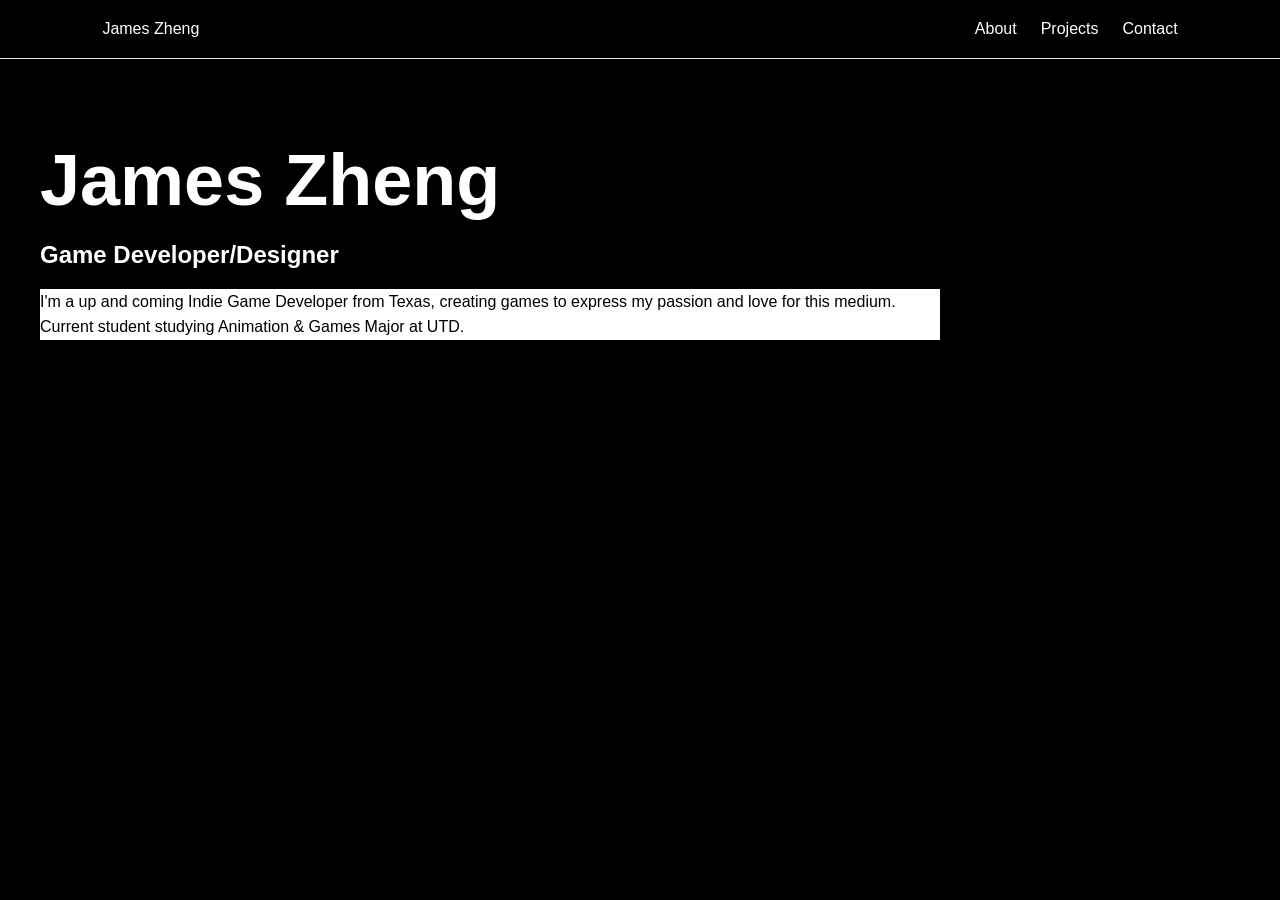
<file: index.html>
<!DOCTYPE html>
<html lang="en">
<head>
	<meta charset="UTF-8">
	<meta name="viewport" content="width=device-width, initial-scale=1.0">
	<title>About - James Zheng</title>
	<link rel="stylesheet" href="style.css">
</head>
<body>
	<header>
		<style>
         body {
            background-image: url(''); 
            background-repeat: no-repeat; 
            background-position: right; 
            background-size: 3000x; 
            background-attachment: fixed; 
            min-height: 100vh; 
            margin: 0;
        }
    	</style>
		<a>James Zheng</a>
		<nav aria-label="Main navigation">
			<a href="index.html">About</a>
            <a href="Portfolio.html">Projects</a>
			<a href="Contact.html">Contact</a>
		</nav>
	</header>
	<main>
		<h1>James Zheng</h1>
        <h2>Game Developer/Designer</h2>
        <p>I'm a up and coming Indie Game Developer from Texas, creating games to express my passion and love for this medium. Current student studying Animation & Games Major at UTD.</p>
	</main>
</body>
</html>
</file>
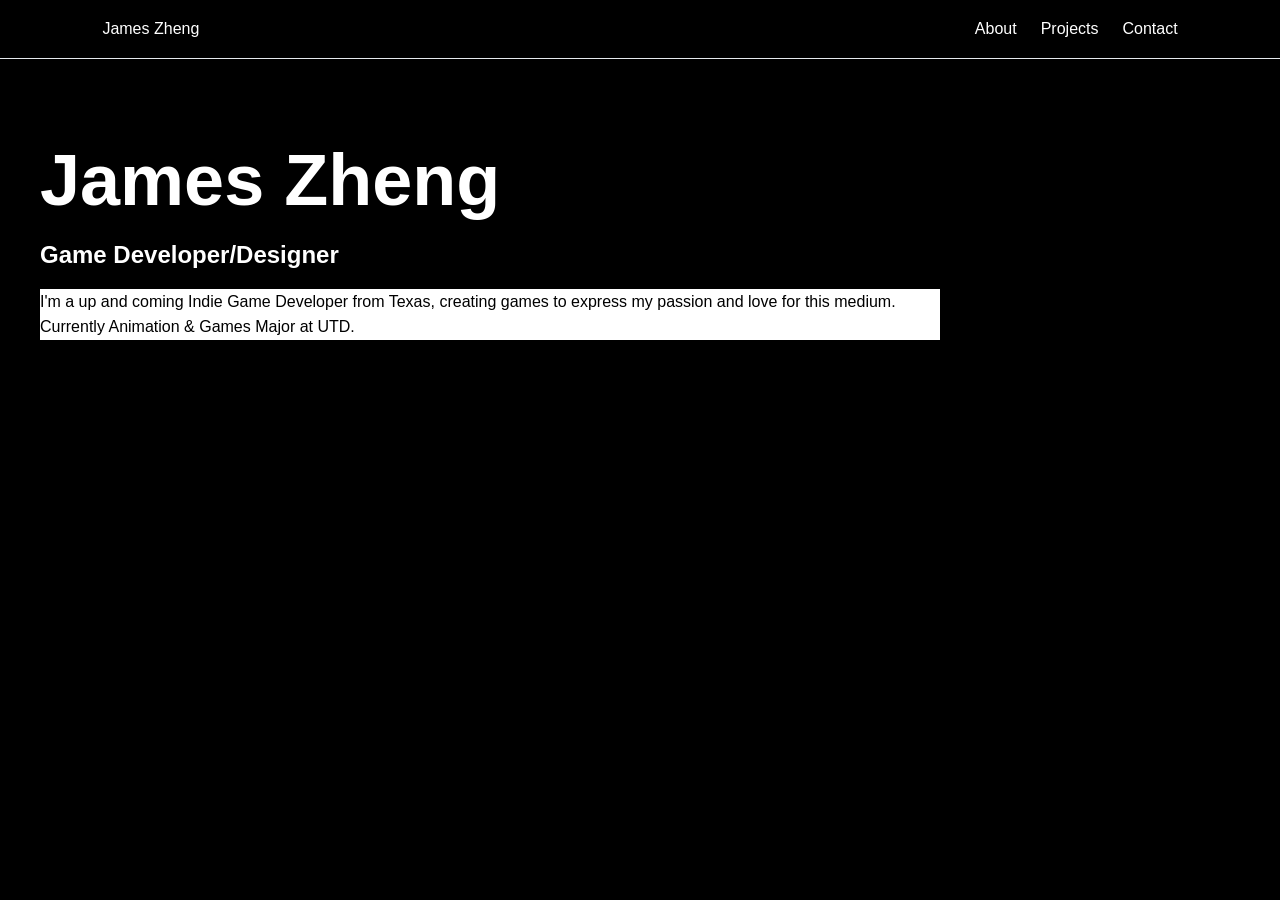
<file: About.html>
<!DOCTYPE html>
<html lang="en">
<head>
	<meta charset="UTF-8">
	<meta name="viewport" content="width=device-width, initial-scale=1.0">
	<title>About - James Zheng</title>
	<link rel="stylesheet" href="style.css">
</head>
<body>
	<header>
		<style>
         body {
            background-image: url(''); 
            background-repeat: no-repeat; 
            background-position: right; 
            background-size: 3000x; 
            background-attachment: fixed; 
            min-height: 100vh; 
            margin: 0;
        }
    	</style>
		<a>James Zheng</a>
		<nav aria-label="Main navigation">
			<a href="About.html">About</a>
            <a href="Portfolio.html">Projects</a>
			<a href="Contact.html">Contact</a>
		</nav>
	</header>
	<main>
		<h1>James Zheng</h1>
        <h2>Game Developer/Designer</h2>
        <p>I'm a up and coming Indie Game Developer from Texas, creating games to express my passion and love for this medium. Currently Animation & Games Major at UTD.</p>
	</main>
</body>
</html>
</file>
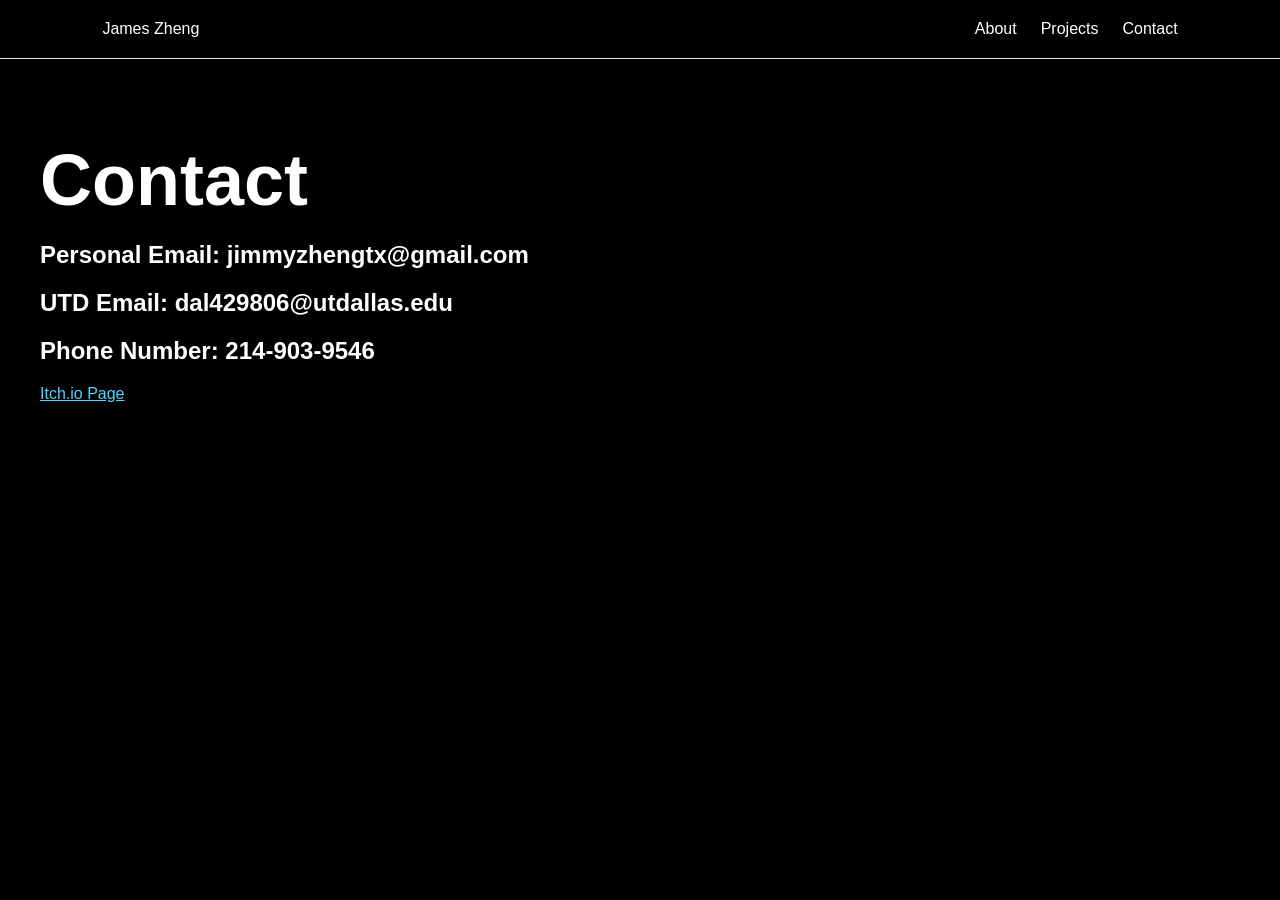
<file: Contact.html>
<!DOCTYPE html>
<html lang="en">
<head>
	<meta charset="UTF-8">
	<meta name="viewport" content="width=device-width, initial-scale=1.0">
	<title>Contact - James Zheng</title>
	<link rel="stylesheet" href="style.css">
</head>
<body>
	<header>
		<a >James Zheng</a>
		<nav aria-label="Main navigation">
			<a href="index.html">About</a>
            <a href="Portfolio.html">Projects</a>
			<a href="Contact.html">Contact</a>
		</nav>
	</header>
	<main>
		<h1>Contact</h1>
		<h2>Personal Email: jimmyzhengtx@gmail.com</h2>
		<h2>UTD Email: dal429806@utdallas.edu</h2>
		<h2>Phone Number: 214-903-9546</h2>
		<a href="https://puffinglaze.itch.io/tramonto-demo">Itch.io Page</a>
	</main>
</body>
</html>
</file>
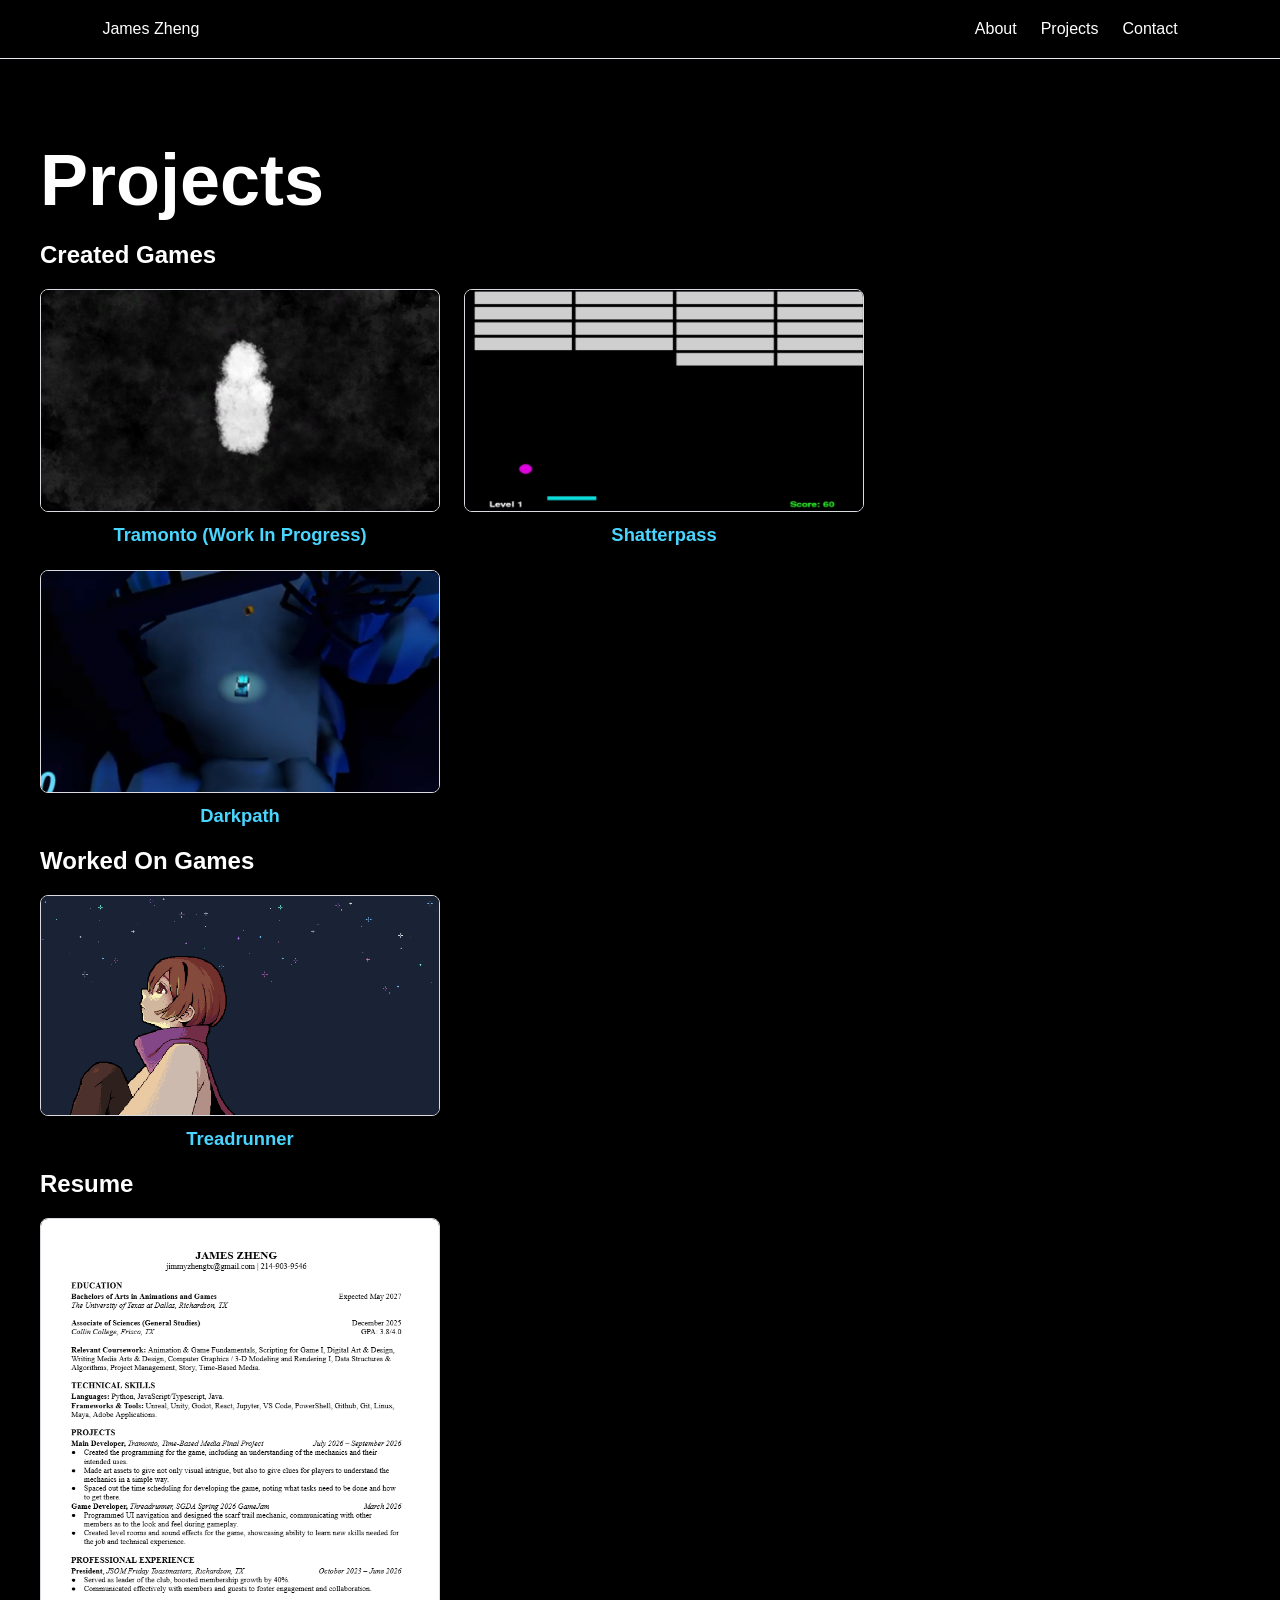
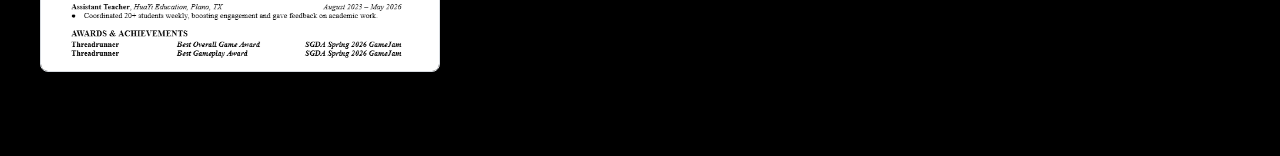
<file: Portfolio.html>
<!DOCTYPE html>
<html lang="en">
<head>
	<meta charset="UTF-8">
	<meta name="viewport" content="width=device-width, initial-scale=1.0">
	<title>Projects - James Zheng</title>
	<link rel="stylesheet" href="style.css">
</head>
<body>
	<header>
	    <a>James Zheng</a>
		<nav aria-label="Main navigation">
			<a href="index.html">About</a>
            <a href="Portfolio.html">Projects</a>
			<a href="Contact.html">Contact</a>
        </nav>
	</header>
	<main>
		<h1>Projects</h1>
		<h2>Created Games</h2>
		<div class="game-grid">
			<a class="game-card" href="Game1-Tramonto.html" aria-label="Open Tramonto game page">
				<img src="Images/Game/Game1-Tramonto.jpg" alt="Tramonto game preview">
				<span>Tramonto (Work In Progress)</span>
			</a>
			<a class="game-card" href="Game2-Shatterpass.html" aria-label="Open Shatterpass game page">
				<img src="Images/Game/Game2-Shatterpass.jpg" alt="Shatterpass preview">
				<span>Shatterpass</span>
			</a>
			<a class="game-card" href="Game3-Darkpath.html" aria-label="Open Darkpath game page">
				<img src="Images/Game/Game3-Darkpath.jpg" alt="Darkpath game preview">
				<span>Darkpath</span>
			</a>
		</div>
		<h2>Worked On Games</h2>
		<a class="game-card" href="WorkedOnGames1-Threadrunner.html" aria-label="Open Threadrunner game page">
				<img src="Images/Game/Threadrunner-1.png" alt="Threadrunner game preview">
				<span>Treadrunner</span>
		</a>
		<h2>Resume</h2>
		<a class="game-card" href="Resume.html" aria-label="Open Threadrunner game page">
				<img src="Images/Resume.png" alt="Threadrunner game preview">
		</a>
	</main>
</body>
</html>
</file>
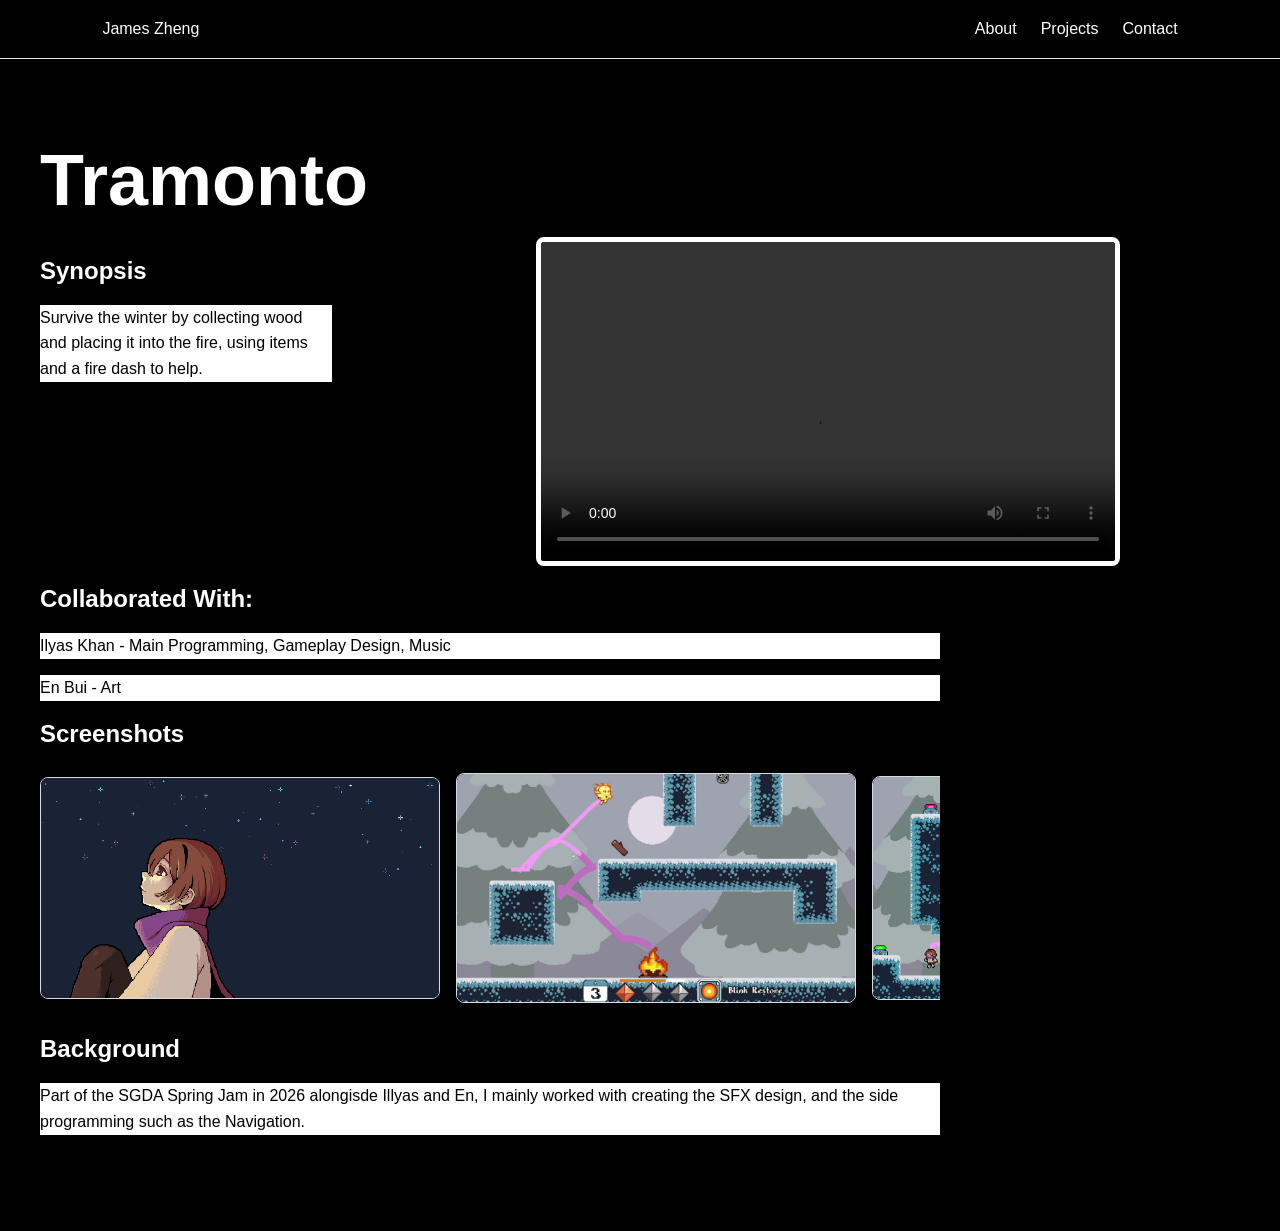
<file: WorkedOnGames1-Threadrunner.html>
<!DOCTYPE html>
<html lang="en">
<head>
	<meta charset="UTF-8">
	<meta name="viewport" content="width=device-width, initial-scale=1.0">
	<title>Threadrunner - James Zheng</title>
	<link rel="stylesheet" href="style.css">
</head>
<body>
	<header>
	    <a>James Zheng</a>
		<nav aria-label="Main navigation">
			<a href="index.html">About</a>
            <a href="Portfolio.html">Projects</a>
			<a href="Contact.html">Contact</a>
        </nav>
	</header>
	<main>
		<h1>Tramonto</h1>
		<section class="synopsis-layout" aria-labelledby="synopsis-heading">
			<div>
				<h2 id="synopsis-heading">Synopsis</h2>
				<p>Survive the winter by collecting wood and placing it into the fire, using items and a fire dash to help.</p>
			</div>
			<div class="video-player">
				<video controls playsinline preload="metadata" aria-label="Tramonto Gameplay Video">
					<source src="Videos/Threadrunner.mp4" type="video/mp4">
				</video>
			</div>
		</section>
		<h2>Collaborated With:</h2>
		<p>Ilyas Khan - Main Programming, Gameplay Design, Music</p>
		<p>En Bui - Art</p>
		<h2>Screenshots</h2>
		<div class="screenshot-gallery" aria-label="Treadrunner screenshots">
			<button class="screenshot-button" type="button" data-image="Images/Game/Threadrunner-1.png" aria-label="View Threadrunner screenshot 1 larger">
				<img src="Images/Game/Threadrunner-1.png" alt="Threadrunner screenshot 1">
			</button>
			<button class="screenshot-button" type="button" data-image="Images/Game/Threadrunner-2.png" aria-label="View Threadrunner screenshot 2 larger">
				<img src="Images/Game/Threadrunner-2.png" alt="Threadrunner screenshot 2">
			</button>
			<button class="screenshot-button" type="button" data-image="Images/Game/Threadrunner-3.png" aria-label="View Threadrunner screenshot 3 larger">
				<img src="Images/Game/Threadrunner-3.png" alt="Threadrunner screenshot 3">
			</button>
			<button class="screenshot-button" type="button" data-image="Images/Game/Threadrunner-4.png" aria-label="View Threadrunner screenshot 4 larger">
				<img src="Images/Game/Threadrunner-4.png" alt="Threadrunner screenshot 4">
			</button>
		</div>
		<dialog class="screenshot-dialog" id="screenshot-dialog" aria-label="Enlarged Threadrunner screenshot">
			<button class="close-screenshot" type="button" aria-label="Close screenshot">×</button>
			<img class="screenshot-preview" alt="Enlarged Threadrunner screenshot">
		</dialog>
        <h2>Background</h2>
		<p>Part of the SGDA Spring Jam in 2026 alongisde Illyas and En, I mainly worked with creating the SFX design, and the side programming such as the Navigation.</p>
	</main>
	<script src="screenshot-gallery.js"></script>
</body>
</html>
</file>
<file: style.css>
* {
    box-sizing: border-box;
}

body {
    margin: 0;
    color: #ffffff;
    background-color: #000000;
    font-family: "Trebuchet MS", Arial, sans-serif
    
}

header {
    display: flex;
    justify-content: space-between;
    align-items: center;
    gap: 1rem;
    padding: 1.25rem 8%;
    border-bottom: 1px solid #e5e9ed;
}

header a {
    color: inherit;
    text-decoration: none;
}

a[href]:not(header a):not(nav a) {
    color: #4ad5ff;
}

a[href]:not(header a):not(nav a):hover {
    color: #f0ff25;
}

.brand {
    font-size: 1.25rem;
    font-weight: 700;
}

nav {
    display: flex;
    flex-wrap: wrap;
    gap: 1.5rem;
}

nav a {
    color: #ffffff;
}

nav a:hover {
    color: #4af3ff;
}

main {
    width: min(900px, 84%);
    margin: 0 auto;
    padding: 5rem 0;
    transform: translateX(-150px);
}

h1 {
    margin: 0 0 1rem;
    font-size: clamp(2.5rem, 7vw, 4.5rem);
}

.game-grid {
    display: flex;
    flex-wrap: wrap;
    gap: 1.5rem;
    margin-top: 0.5rem;
}

.screenshot-gallery {
    display: flex;
    gap: 1rem;
    overflow-x: auto;
    overscroll-behavior-x: contain;
    padding: 0.25rem 0 0.75rem;
    scrollbar-color: #0084a5 #ddd;
    scroll-snap-type: x mandatory;
}

.synopsis-layout {
    display: grid;
    grid-template-columns: minmax(0, 1fr) minmax(0, 2fr);
    gap: 1.5rem;
    align-items: start;
}

.video-player video {
    display: block;
    width: 100%;
    aspect-ratio: 16 / 9;    border: 5px solid #ffffff;    border-radius: 8px;
    background: #000;
}

.video-player {
    transform: translateX(180px);
}

.game-card {
    display: inline-block;
    color: inherit;
    text-decoration: none;
}

.game-card img {
    display: block;
    width: 100%;
    max-width: 400px;
    border: 1px solid #d8dce1;
    border-radius: 8px;
    transition: transform 0.2s ease, box-shadow 0.2s ease;
}

.game-card:hover img {
    transform: translateY(-3px);
    box-shadow: 0 8px 20px rgba(0, 0, 0, 0.15);
}

.game-card span {
    display: block;
    margin-top: 0.75rem;
    font-size: 1.15rem;
    font-weight: 700;
    text-align: center;
}

p {
    color: #000000;
    line-height: 1.6;
    background-color: rgb(255, 255, 255);
}

.screenshot-button {
    flex: 0 0 min(75vw, 400px);
    padding: 0;
    border: 0;
    background: transparent;
    cursor: zoom-in;
    scroll-snap-align: start;
}

.screenshot-button img {
    display: block;
    width: 100%;
    border: 1px solid #d8dce1;
    border-radius: 8px;
    transition: transform 0.2s ease, box-shadow 0.2s ease;
}

.screenshot-button:hover img {
    transform: translateY(-3px);
    box-shadow: 0 8px 20px rgba(0, 0, 0, 0.15);
}

.screenshot-dialog {
    width: min(90vw, 1100px);
    max-height: 90vh;
    padding: 1rem;
    border: 0;
    border-radius: 10px;
    background: #111;
    box-shadow: 0 15px 50px rgba(0, 0, 0, 0.5);
}

.screenshot-dialog::backdrop {
    background: rgba(0, 0, 0, 0.85);
}

.screenshot-dialog img {
    display: block;
    width: 100%;
    max-height: 80vh;
    object-fit: contain;
}

.close-screenshot {
    position: absolute;
    top: 0.75rem;
    right: 0.75rem;
    width: 2.5rem;
    height: 2.5rem;
    border: 0;
    border-radius: 50%;
    color: #fff;
    background: rgba(0, 0, 0, 0.65);
    cursor: pointer;
    font-size: 1.5rem;
}

@media (max-width: 560px) {
    header {
        align-items: flex-start;
        flex-direction: column;
    }

    .synopsis-layout {
        grid-template-columns: 1fr;
    }

    .video-player {
        transform: none;
    }

    nav {
        gap: 1rem;
    }
}
</file>
